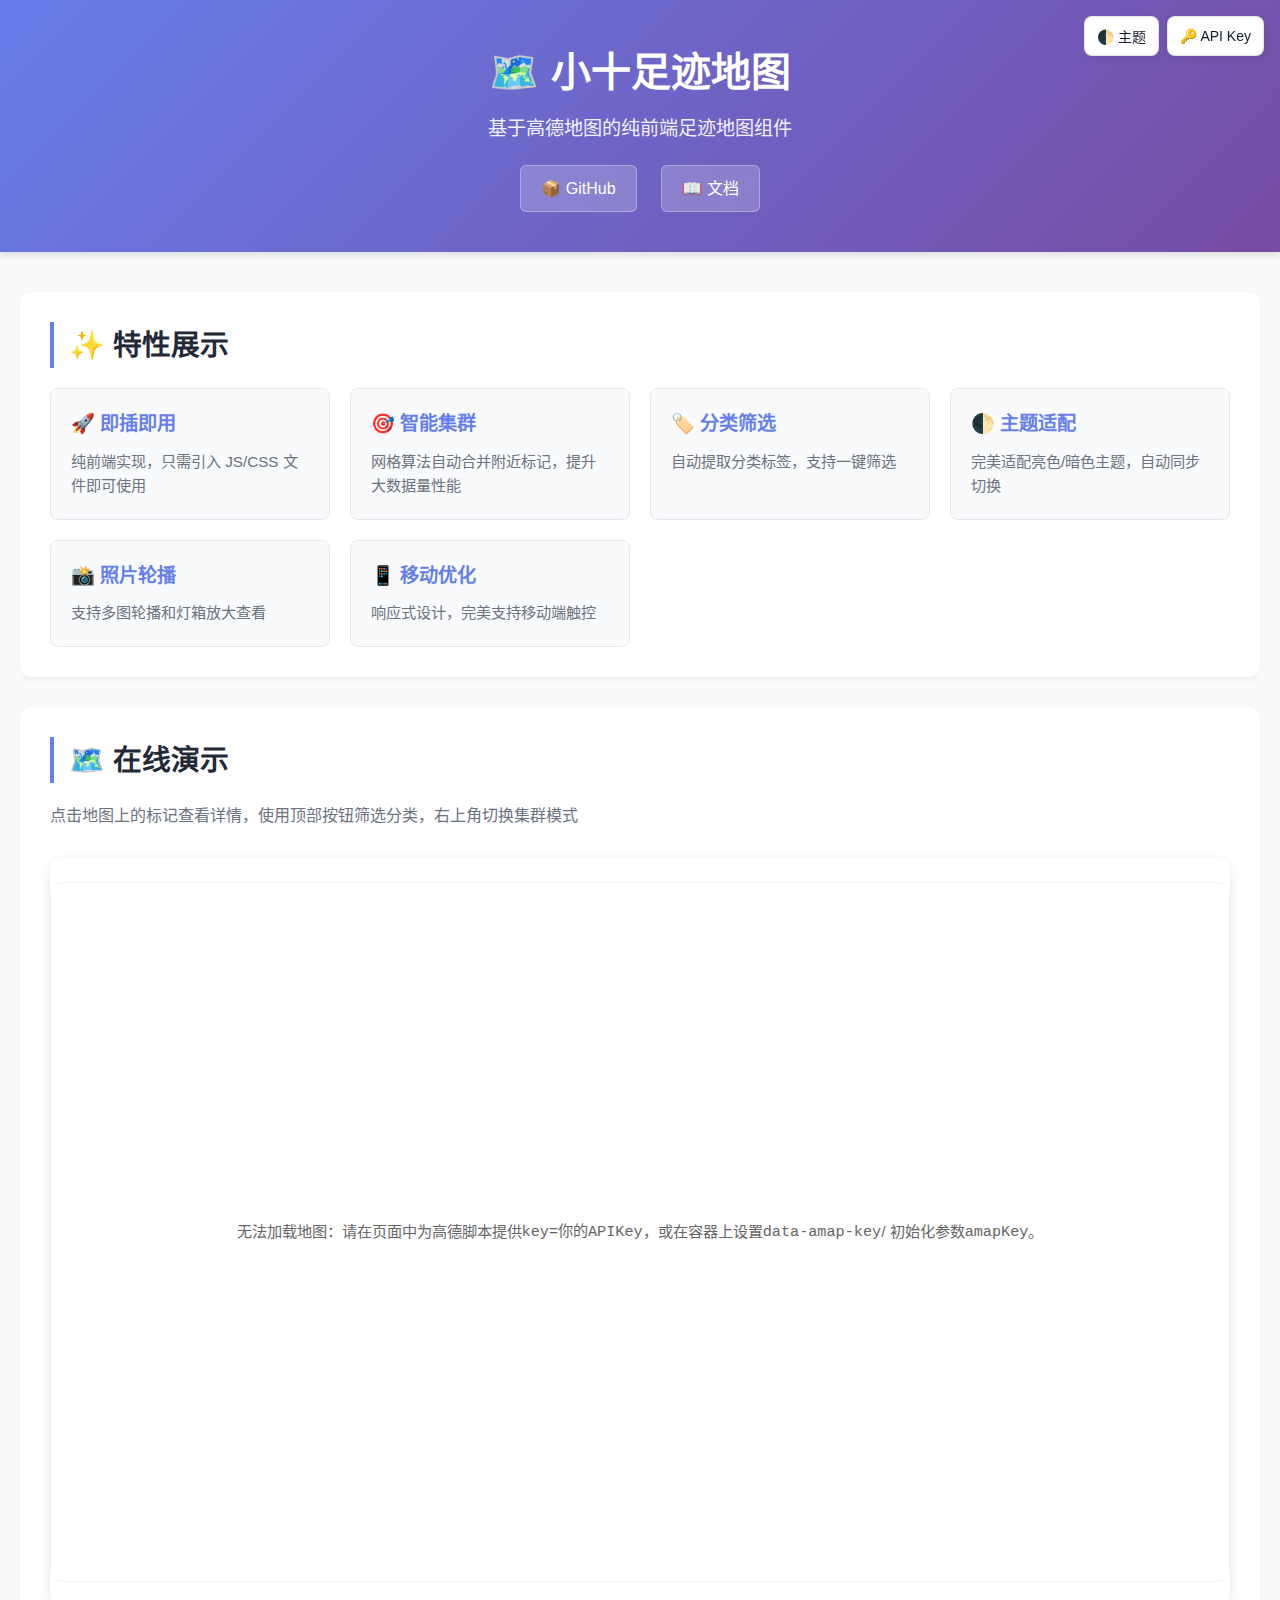
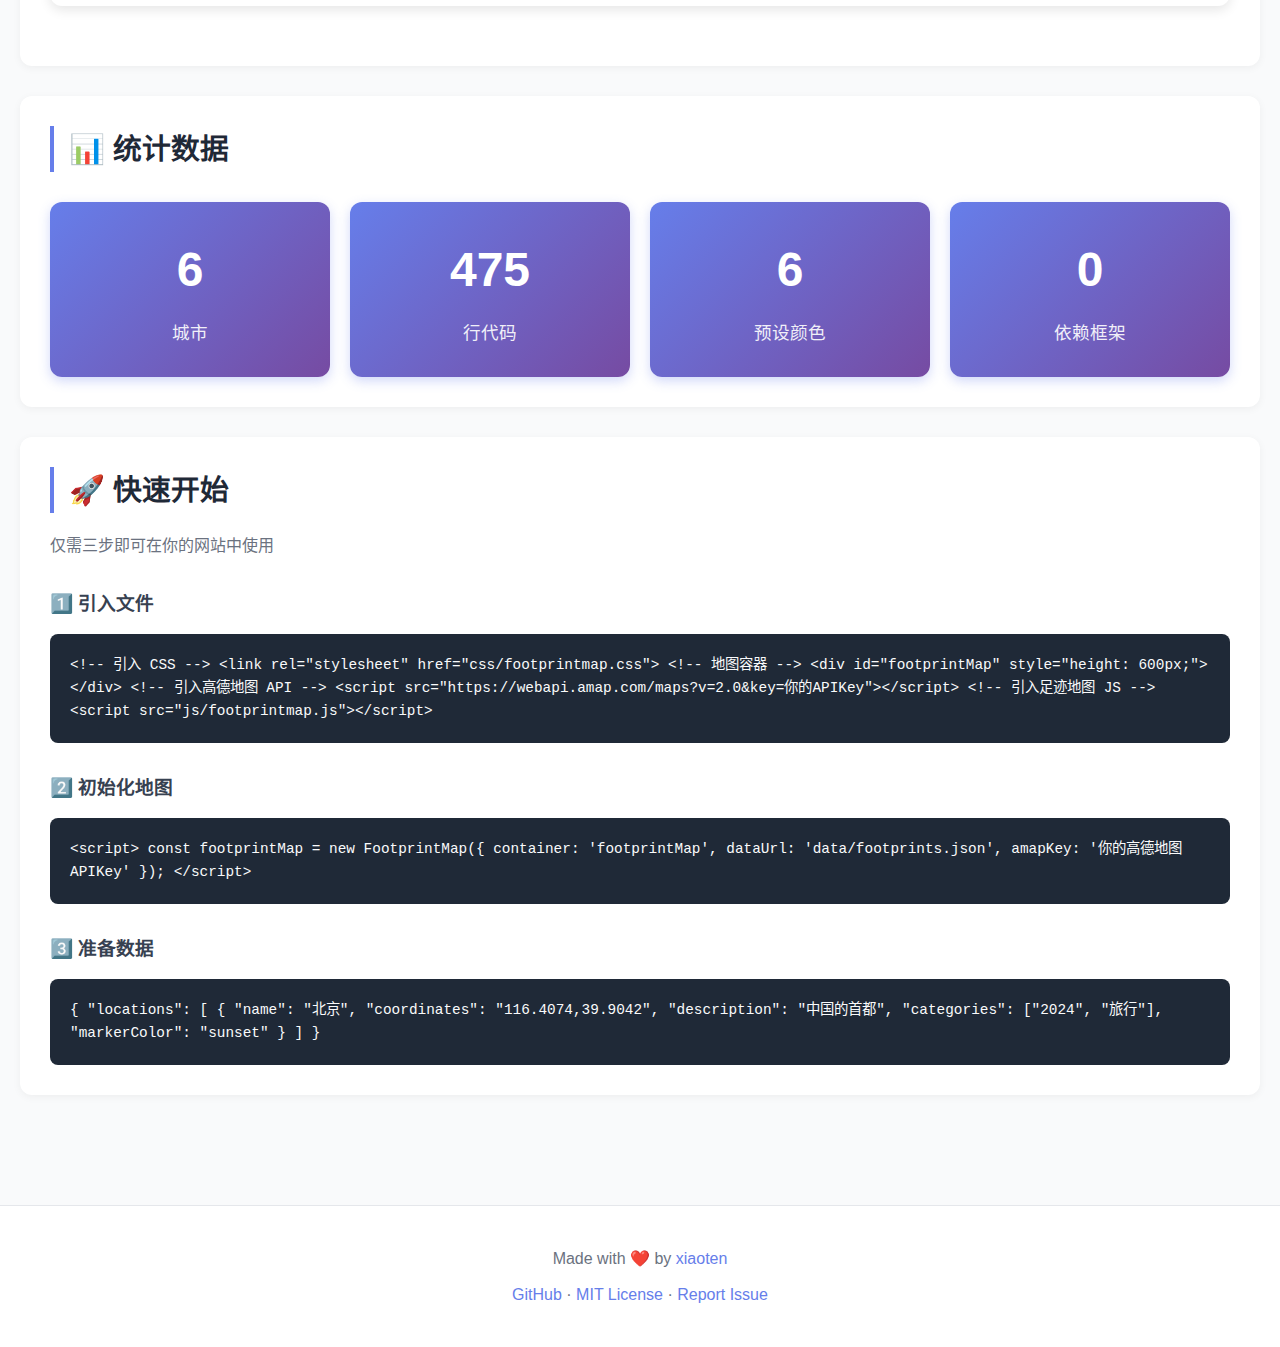
<file: demo/index.html>
<!DOCTYPE html>
<html lang="zh-CN">
<head>
  <meta charset="UTF-8">
  <meta name="viewport" content="width=device-width, initial-scale=1.0">
  <title>小十足迹地图 - Demo</title>
  <meta name="description" content="基于高德地图的纯前端足迹地图组件演示">
  
  <!-- 引入 CSS -->
  <link rel="stylesheet" href="../static/css/footprintmap.css">
  
  <style>
    * {
      margin: 0;
      padding: 0;
      box-sizing: border-box;
    }
    
    body {
      font-family: -apple-system, BlinkMacSystemFont, "Segoe UI", Roboto, "Helvetica Neue", Arial, sans-serif;
      line-height: 1.6;
      color: #333;
      background: #f9fafb;
    }
    
    .header {
      background: linear-gradient(135deg, #667eea 0%, #764ba2 100%);
      color: white;
      padding: 40px 20px;
      text-align: center;
      box-shadow: 0 4px 6px rgba(0, 0, 0, 0.1);
    }
    
    .header h1 {
      font-size: 2.5em;
      margin-bottom: 10px;
      font-weight: 700;
    }
    
    .header p {
      font-size: 1.2em;
      opacity: 0.9;
    }
    
    .header .links {
      margin-top: 20px;
    }
    
    .header .links a {
      display: inline-block;
      margin: 0 10px;
      padding: 10px 20px;
      background: rgba(255, 255, 255, 0.2);
      color: white;
      text-decoration: none;
      border-radius: 6px;
      transition: all 0.3s;
      border: 1px solid rgba(255, 255, 255, 0.3);
    }
    
    .header .links a:hover {
      background: rgba(255, 255, 255, 0.3);
      transform: translateY(-2px);
    }
    
    .container {
      max-width: 1400px;
      margin: 0 auto;
      padding: 40px 20px;
    }
    
    .section {
      background: white;
      border-radius: 12px;
      padding: 30px;
      margin-bottom: 30px;
      box-shadow: 0 2px 8px rgba(0, 0, 0, 0.05);
    }
    
    .section h2 {
      font-size: 1.8em;
      margin-bottom: 20px;
      color: #1f2937;
      border-left: 4px solid #667eea;
      padding-left: 15px;
    }
    
    .features {
      display: grid;
      grid-template-columns: repeat(auto-fit, minmax(250px, 1fr));
      gap: 20px;
      margin-top: 20px;
    }
    
    .feature-card {
      padding: 20px;
      background: #f9fafb;
      border-radius: 8px;
      border: 1px solid #e5e7eb;
    }
    
    .feature-card h3 {
      font-size: 1.2em;
      margin-bottom: 10px;
      color: #667eea;
    }
    
    .feature-card p {
      color: #6b7280;
      font-size: 0.95em;
    }
    
    .map-container {
      margin: 30px 0;
      border-radius: 12px;
      overflow: hidden;
      box-shadow: 0 4px 12px rgba(0, 0, 0, 0.1);
    }
    
    #footprintMap {
      width: 100%;
      height: 700px;
    }
    /* 演示工具条（暗色切换 / API Key 提示）*/
    .demo-toolbar { position: fixed; top: 16px; right: 16px; display: flex; gap: 8px; z-index: 1000; }
    .demo-toolbar button, .demo-toolbar a.tip {
      appearance: none; border: 1px solid rgba(0,0,0,0.1); background: #fff; color: #111827;
      padding: 8px 12px; border-radius: 8px; cursor: pointer; font-size: 14px;
      box-shadow: 0 2px 6px rgba(0,0,0,0.08); text-decoration: none;
    }
    .demo-toolbar button:hover, .demo-toolbar a.tip:hover { transform: translateY(-1px); }
    .dark .demo-toolbar button, .dark .demo-toolbar a.tip { background: #111827; color: #e5e7eb; border-color: rgba(255,255,255,0.12); }
    @media (max-width: 768px) {
      .demo-toolbar { top: auto; bottom: 80px; }
    }
    .api-tip { position: fixed; top: 60px; right: 16px; max-width: 320px; background: #fff; color: #374151; border: 1px solid #e5e7eb; border-radius: 10px; padding: 12px 14px; box-shadow: 0 8px 24px rgba(0,0,0,0.12); z-index: 999; display: none; }
    .api-tip p { font-size: 13px; line-height: 1.6; }
    .api-tip code { background: #f3f4f6; padding: 1px 6px; border-radius: 4px; }
    .api-tip a { color: #2563eb; text-decoration: none; }
    .api-tip a:hover { text-decoration: underline; }
    
    .stats {
      display: grid;
      grid-template-columns: repeat(auto-fit, minmax(200px, 1fr));
      gap: 20px;
      margin-top: 30px;
    }
    
    .stat-card {
      text-align: center;
      padding: 30px 20px;
      background: linear-gradient(135deg, #667eea 0%, #764ba2 100%);
      color: white;
      border-radius: 12px;
      box-shadow: 0 4px 12px rgba(102, 126, 234, 0.3);
    }
    
    .stat-card .number {
      font-size: 3em;
      font-weight: 700;
      margin-bottom: 10px;
    }
    
    .stat-card .label {
      font-size: 1.1em;
      opacity: 0.9;
    }
    
    .code-block {
      background: #1f2937;
      color: #f9fafb;
      padding: 20px;
      border-radius: 8px;
      overflow-x: auto;
      font-family: "Monaco", "Courier New", monospace;
      font-size: 0.9em;
      line-height: 1.6;
    }
    
    .footer {
      text-align: center;
      padding: 40px 20px;
      color: #6b7280;
      background: white;
      margin-top: 40px;
      border-top: 1px solid #e5e7eb;
    }
    
    .footer a {
      color: #667eea;
      text-decoration: none;
    }
    
    .footer a:hover {
      text-decoration: underline;
    }
    
    @media (max-width: 768px) {
      .header h1 {
        font-size: 1.8em;
      }
      
      .header p {
        font-size: 1em;
      }
      
      #footprintMap {
        height: 500px;
      }
      
      .stat-card .number {
        font-size: 2em;
      }
    }
  </style>
</head>
<body>
  <!-- 演示工具条 -->
  <div class="demo-toolbar">
    <button id="toggleThemeBtn" title="切换亮/暗色">🌓 主题</button>
    <a href="#" class="tip" id="apiTipBtn" title="查看 API Key 填写提示">🔑 API Key</a>
  </div>
  <div class="api-tip" id="apiTipBox">
    <p>请在页面底部的高德地图脚本标签中，替换参数 <code>key=请替换为你的APIKey</code> 为你的真实 Key。</p>
    <p>申请地址：<a href="https://console.amap.com/dev/key/app" target="_blank" rel="noreferrer">高德开放平台</a></p>
  </div>
  <div class="header">
    <h1>🗺️ 小十足迹地图</h1>
    <p>基于高德地图的纯前端足迹地图组件</p>
    <div class="links">
      <a href="https://github.com/Jiosanity/XiaoTen-FootprintMap" target="_blank">📦 GitHub</a>
      <a href="../docs/installation.md" target="_blank">📖 文档</a>
    </div>
  </div>

  <div class="container">
    <div class="section">
      <h2>✨ 特性展示</h2>
      <div class="features">
        <div class="feature-card">
          <h3>🚀 即插即用</h3>
          <p>纯前端实现，只需引入 JS/CSS 文件即可使用</p>
        </div>
        <div class="feature-card">
          <h3>🎯 智能集群</h3>
          <p>网格算法自动合并附近标记，提升大数据量性能</p>
        </div>
        <div class="feature-card">
          <h3>🏷️ 分类筛选</h3>
          <p>自动提取分类标签，支持一键筛选</p>
        </div>
        <div class="feature-card">
          <h3>🌓 主题适配</h3>
          <p>完美适配亮色/暗色主题，自动同步切换</p>
        </div>
        <div class="feature-card">
          <h3>📸 照片轮播</h3>
          <p>支持多图轮播和灯箱放大查看</p>
        </div>
        <div class="feature-card">
          <h3>📱 移动优化</h3>
          <p>响应式设计，完美支持移动端触控</p>
        </div>
      </div>
    </div>

    <div class="section">
      <h2>🗺️ 在线演示</h2>
      <p style="color: #6b7280; margin-bottom: 20px;">点击地图上的标记查看详情，使用顶部按钮筛选分类，右上角切换集群模式</p>
      <div class="map-container">
        <div id="footprintMap" class="footprint-map" data-json="../static/data/footprints.example.json"></div>
      </div>
    </div>

    <div class="section">
      <h2>📊 统计数据</h2>
      <div class="stats">
        <div class="stat-card">
          <div class="number">6</div>
          <div class="label">城市</div>
        </div>
        <div class="stat-card">
          <div class="number">475</div>
          <div class="label">行代码</div>
        </div>
        <div class="stat-card">
          <div class="number">6</div>
          <div class="label">预设颜色</div>
        </div>
        <div class="stat-card">
          <div class="number">0</div>
          <div class="label">依赖框架</div>
        </div>
      </div>
    </div>

    <div class="section">
      <h2>🚀 快速开始</h2>
      <p style="color: #6b7280; margin-bottom: 20px;">仅需三步即可在你的网站中使用</p>
      
      <h3 style="margin-top: 30px; margin-bottom: 15px; color: #374151;">1️⃣ 引入文件</h3>
      <div class="code-block">
&lt;!-- 引入 CSS --&gt;
&lt;link rel="stylesheet" href="css/footprintmap.css"&gt;

&lt;!-- 地图容器 --&gt;
&lt;div id="footprintMap" style="height: 600px;"&gt;&lt;/div&gt;

&lt;!-- 引入高德地图 API --&gt;
&lt;script src="https://webapi.amap.com/maps?v=2.0&key=你的APIKey"&gt;&lt;/script&gt;

&lt;!-- 引入足迹地图 JS --&gt;
&lt;script src="js/footprintmap.js"&gt;&lt;/script&gt;
      </div>

      <h3 style="margin-top: 30px; margin-bottom: 15px; color: #374151;">2️⃣ 初始化地图</h3>
      <div class="code-block">
&lt;script&gt;
  const footprintMap = new FootprintMap({
    container: 'footprintMap',
    dataUrl: 'data/footprints.json',
    amapKey: '你的高德地图APIKey'
  });
&lt;/script&gt;
      </div>

      <h3 style="margin-top: 30px; margin-bottom: 15px; color: #374151;">3️⃣ 准备数据</h3>
      <div class="code-block">
{
  "locations": [
    {
      "name": "北京",
      "coordinates": "116.4074,39.9042",
      "description": "中国的首都",
      "categories": ["2024", "旅行"],
      "markerColor": "sunset"
    }
  ]
}
      </div>
    </div>
  </div>

  <div class="footer">
    <p>Made with ❤️ by <a href="https://www.xiaoten.com" target="_blank">xiaoten</a></p>
    <p style="margin-top: 10px;">
      <a href="https://github.com/Jiosanity/XiaoTen-FootprintMap" target="_blank">GitHub</a> · 
      <a href="https://github.com/Jiosanity/XiaoTen-FootprintMap/blob/main/LICENSE" target ="_blank">MIT License</a> · 
      <a href="https://github.com/Jiosanity/XiaoTen-FootprintMap/issues" target="_blank">Report Issue</a>
    </p>
  </div>

  <!-- 引入足迹地图 JS -->
  <script src="../static/js/footprintmap.js?v=20251119c"></script>
  
  <!-- 初始化地图 -->
  <script>
    // 若本地存储存在 amapKey，则写入容器的 data-amap-key 属性，组件会自动加载地图
    const savedKey = localStorage.getItem('amapKey') || '';
    if (savedKey) {
      const el = document.getElementById('footprintMap');
      if (el) el.setAttribute('data-amap-key', savedKey);
    }

    // 主题切换与 API Key 提示
    const toggleBtn = document.getElementById('toggleThemeBtn');
    const apiTipBtn = document.getElementById('apiTipBtn');
    const apiTipBox = document.getElementById('apiTipBox');

    toggleBtn.addEventListener('click', () => {
      document.documentElement.classList.toggle('dark');
    });

    apiTipBtn.addEventListener('click', (e) => {
      e.preventDefault();
      const current = localStorage.getItem('amapKey') || '';
      const input = prompt('请输入你的高德地图 Web JS API Key：', current);
      if (input !== null) {
        const value = input.trim();
        if (value) {
          localStorage.setItem('amapKey', value);
          location.reload();
        } else {
          localStorage.removeItem('amapKey');
          location.reload();
        }
      }
    });
  </script>
</body>
</html>
</file>
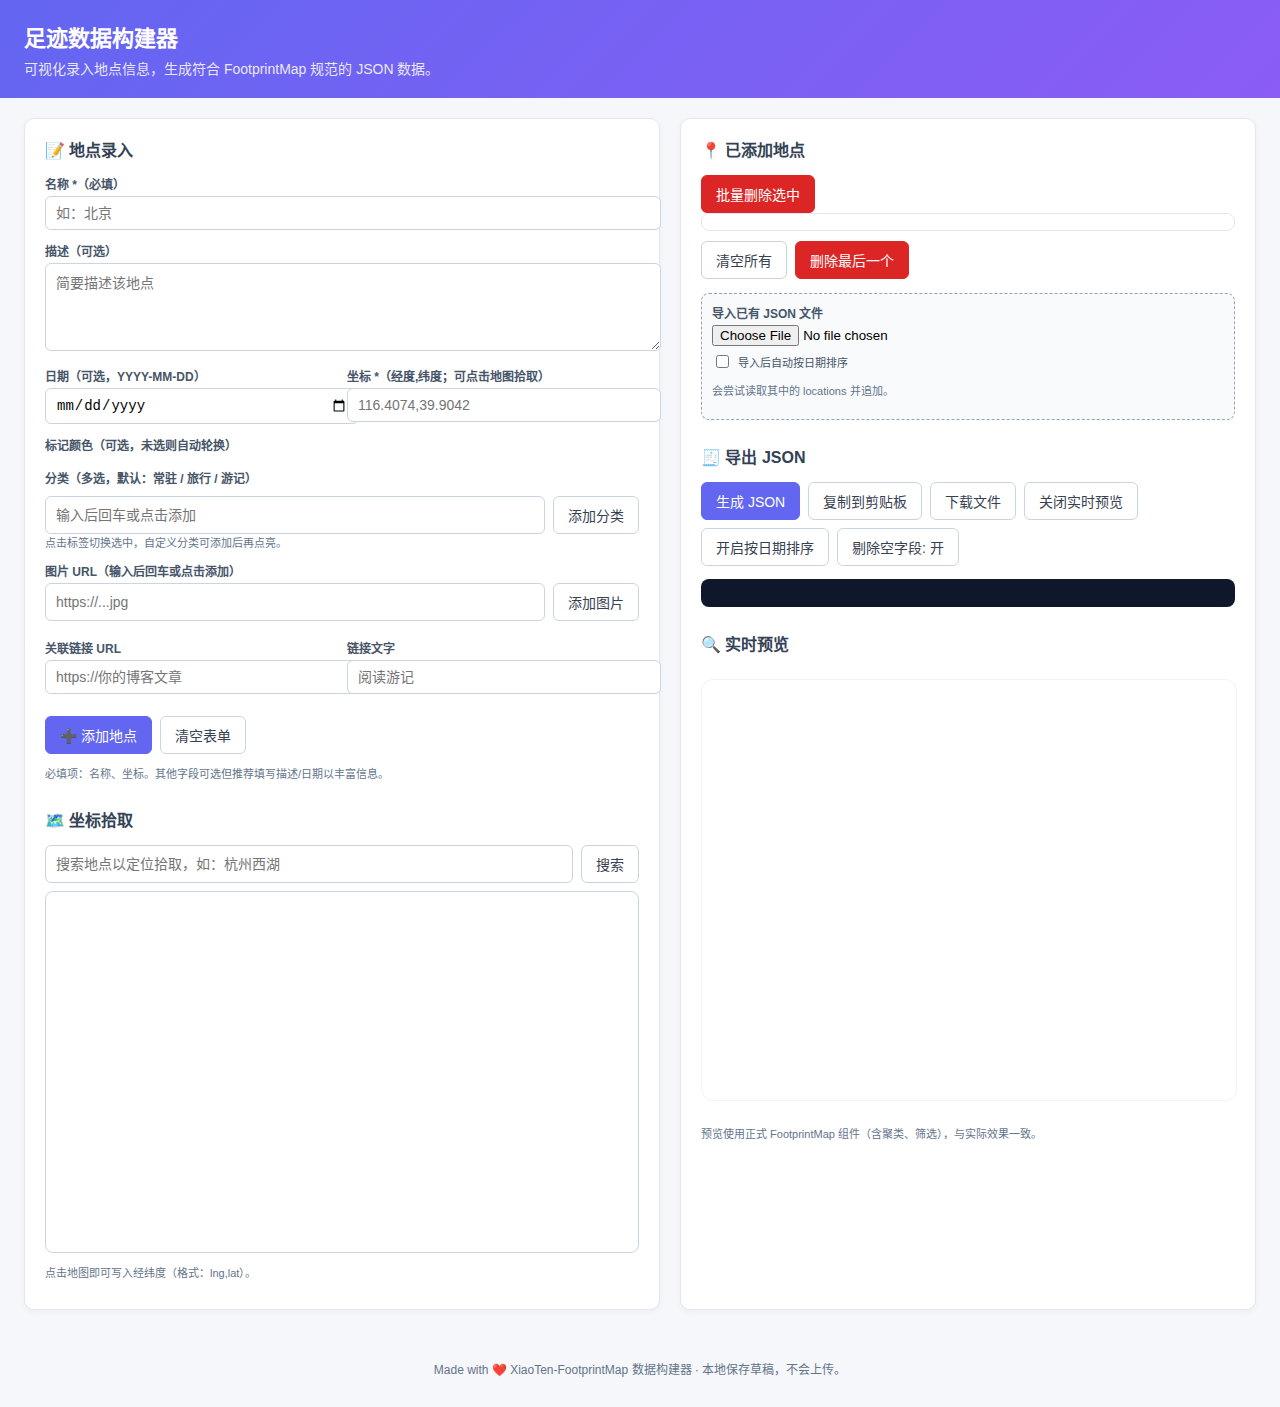
<file: demo/editor.html>
<!DOCTYPE html>
<html lang="zh-CN">
<head>
  <meta charset="UTF-8" />
  <meta name="viewport" content="width=device-width,initial-scale=1" />
  <title>足迹数据构建器 - XiaoTen FootprintMap</title>
  <link rel="stylesheet" href="../static/css/footprintmap.css" />
  <style>
    body { font-family: -apple-system,BlinkMacSystemFont,'Segoe UI',Roboto,'Helvetica Neue',Arial,sans-serif; background:#f5f7fa; margin:0; }
    header { padding:20px 24px; background:linear-gradient(135deg,#6366f1,#8b5cf6); color:#fff; }
    header h1 { margin:0 0 6px; font-size:22px; }
    header p { margin:0; opacity:.85; font-size:14px; }
    main { display:flex; flex-wrap:wrap; gap:20px; padding:20px 24px; }
    .panel { background:#fff; border:1px solid #e2e8f0; border-radius:10px; padding:18px 20px; flex:1 1 420px; box-shadow:0 2px 6px rgba(0,0,0,.04); min-width:320px; }
    .panel h2 { margin:0 0 14px; font-size:16px; color:#334155; display:flex; align-items:center; gap:6px; }
    form .group { margin-bottom:12px; }
    label { display:block; font-size:12px; font-weight:600; color:#475569; margin-bottom:4px; }
    input[type=text], input[type=date], textarea, select { width:100%; padding:8px 10px; border:1px solid #cbd5e1; border-radius:6px; font-size:14px; background:#fff; }
    textarea { resize:vertical; min-height:70px; }
    .inline { display:flex; gap:10px; }
    .inline .group { flex:1; }
    button, .btn { cursor:pointer; border:1px solid #6366f1; background:#6366f1; color:#fff; padding:8px 14px; font-size:14px; border-radius:6px; transition:.15s; }
    button.secondary, .btn.secondary { background:#fff; color:#374151; border-color:#cbd5e1; }
    button.danger { background:#dc2626; border-color:#dc2626; }
    button:hover, .btn:hover { filter:brightness(1.08); }
    #map { height:360px; border-radius:8px; overflow:hidden; border:1px solid #cbd5e1; }
    .photos-list { display:flex; flex-wrap:wrap; gap:6px; margin-top:6px; }
    .photos-list .photo-item { background:#f1f5f9; padding:4px 6px; border-radius:4px; font-size:11px; display:flex; align-items:center; gap:4px; }
    .photos-list .photo-item button { background:none; color:#dc2626; border:none; padding:0 4px; font-size:12px; }
    .location-list { max-height:300px; overflow-y:auto; border:1px solid #e2e8f0; border-radius:8px; padding:8px; background:#fff; }
    .location-item { border:1px solid #e2e8f0; border-radius:8px; padding:8px 10px; margin-bottom:8px; background:#f8fafc; font-size:13px; position:relative; }
    .location-item h3 { margin:0 0 4px; font-size:14px; color:#334155; }
    .tag { display:inline-block; background:#6366f1; color:#fff; padding:2px 6px; font-size:11px; border-radius:4px; margin-right:4px; margin-top:4px; }
    .controls { display:flex; flex-wrap:wrap; gap:8px; margin-top:10px; }
    pre#jsonOutput { background:#0f172a; color:#e2e8f0; padding:14px; border-radius:8px; font-size:13px; overflow:auto; max-height:320px; }
    footer { text-align:center; padding:30px 20px; font-size:12px; color:#64748b; }
    .split { display:flex; flex-direction:column; gap:12px; }
    .import-block { border:1px dashed #94a3b8; padding:10px; border-radius:8px; background:#f8fafc; }
    .small { font-size:11px; color:#64748b; }
    .marker-color-palette { display:flex; flex-wrap:wrap; gap:6px; }
    .marker-color-swatch { width:30px; height:30px; border-radius:50%; cursor:pointer; position:relative; box-shadow:0 1px 3px rgba(0,0,0,.25); border:2px solid #fff; outline:none; }
    .marker-color-swatch[data-selected="1"] { box-shadow:0 0 0 3px #6366f1, 0 2px 6px rgba(0,0,0,.3); }
    .marker-color-swatch[data-none="1"] { background:#e2e8f0; display:flex; align-items:center; justify-content:center; font-size:11px; color:#475569; font-weight:600; }
    .tags-options { display:flex; flex-wrap:wrap; gap:6px; }
    .tag-option { padding:4px 8px; background:#e2e8f0; color:#334155; font-size:12px; border-radius:14px; cursor:pointer; user-select:none; line-height:16px; display:flex; align-items:center; gap:4px; }
    .tag-option[data-selected="1"] { background:#6366f1; color:#fff; }
    .tag-option button { background:none; border:none; color:inherit; cursor:pointer; font-size:12px; padding:0 2px; }
    @media (max-width:640px){ .marker-color-swatch{ width:26px; height:26px; } }
    @media (max-width:900px){ main{ flex-direction:column;} }
  </style>
</head>
<body>
  <header>
    <h1>足迹数据构建器</h1>
    <p>可视化录入地点信息，生成符合 FootprintMap 规范的 JSON 数据。</p>
  </header>
  <main>
    <section class="panel" style="flex:1 1 480px;">
      <h2>📝 地点录入</h2>
      <form id="locationForm" autocomplete="off">
        <div id="formErrors" style="display:none; margin-bottom:12px; padding:8px 10px; border:1px solid #dc2626; background:#fef2f2; color:#b91c1c; border-radius:6px; font-size:12px;"></div>
        <div class="group">
          <label>名称 *（必填）</label>
          <input type="text" id="name" required placeholder="如：北京" aria-required="true" />
        </div>
        <div class="group">
          <label>描述（可选）</label>
          <textarea id="description" placeholder="简要描述该地点"></textarea>
        </div>
        <div class="inline">
          <div class="group">
            <label>日期（可选，YYYY-MM-DD）</label>
            <input type="date" id="date" />
          </div>
          <div class="group">
            <label>坐标 *（经度,纬度；可点击地图拾取）</label>
            <input type="text" id="coordinates" required placeholder="116.4074,39.9042" aria-required="true" />
          </div>
        </div>
        <div class="group">
          <label>标记颜色（可选，未选则自动轮换）</label>
          <div id="markerColorPalette" class="marker-color-palette" role="radiogroup" aria-label="选择标记颜色"></div>
          <input type="hidden" id="markerColor" value="" />
        </div>
        <div class="group">
          <label>分类（多选，默认：常驻 / 旅行 / 游记）</label>
          <div id="categoryOptions" class="tags-options" aria-label="分类多选"></div>
          <div style="display:flex; gap:8px; margin-top:6px;">
            <input type="text" id="newCategoryInput" placeholder="输入后回车或点击添加" style="flex:1;" />
            <button type="button" class="secondary" id="addCategoryBtn">添加分类</button>
          </div>
          <div class="small">点击标签切换选中，自定义分类可添加后再点亮。</div>
        </div>
        <div class="group">
          <label>图片 URL（输入后回车或点击添加）</label>
          <div style="display:flex; gap:8px;">
            <input type="text" id="photoInput" placeholder="https://...jpg" style="flex:1;" />
            <button type="button" class="secondary" id="addPhotoBtn" style="white-space:nowrap;">添加图片</button>
          </div>
          <div class="photos-list" id="photosList"></div>
        </div>
        <div class="inline">
          <div class="group">
            <label>关联链接 URL</label>
            <input type="text" id="url" placeholder="https://你的博客文章" />
          </div>
          <div class="group">
            <label>链接文字</label>
            <input type="text" id="urlLabel" placeholder="阅读游记" />
          </div>
        </div>
        <div class="controls">
          <button type="submit">➕ 添加地点</button>
          <button type="button" class="secondary" id="resetFormBtn">清空表单</button>
        </div>
        <p class="small">必填项：名称、坐标。其他字段可选但推荐填写描述/日期以丰富信息。</p>
      </form>
      <h2 style="margin-top:26px;">🗺️ 坐标拾取</h2>
      <div style="display:flex; gap:8px; margin-bottom:8px;">
        <input type="text" id="placeSearchInput" placeholder="搜索地点以定位拾取，如：杭州西湖" style="flex:1;" />
        <button type="button" class="secondary" id="placeSearchBtn">搜索</button>
      </div>
      <div id="map"></div>
      <p class="small">点击地图即可写入经纬度（格式：lng,lat）。</p>
    </section>

    <section class="panel" style="flex:1 1 420px;">
      <h2>📍 已添加地点</h2>
      <div class="location-list" id="locationList"></div>
      <div class="controls">
        <button type="button" class="secondary" id="clearAllBtn">清空所有</button>
        <button type="button" class="danger" id="removeLastBtn">删除最后一个</button>
      </div>
      <div class="import-block" style="margin-top:14px;">
        <label style="font-weight:600; font-size:12px;">导入已有 JSON 文件</label>
        <input type="file" id="importFile" accept="application/json" />
        <div style="margin-top:6px;">
          <label style="display:flex; align-items:center; gap:6px; font-weight:400;">
            <input type="checkbox" id="importAutoSort" />
            <span style="font-size:11px;">导入后自动按日期排序</span>
          </label>
        </div>
        <p class="small">会尝试读取其中的 locations 并追加。</p>
      </div>
      <h2 style="margin-top:24px;">🧾 导出 JSON</h2>
      <div class="controls">
        <button type="button" id="generateBtn">生成 JSON</button>
        <button type="button" class="secondary" id="copyBtn">复制到剪贴板</button>
        <button type="button" class="secondary" id="downloadBtn">下载文件</button>
        <button type="button" class="secondary" id="toggleAutoPreviewBtn" data-on="1">关闭实时预览</button>
        <button type="button" class="secondary" id="toggleSortDateBtn" data-on="0">开启按日期排序</button>
        <button type="button" class="secondary" id="togglePruneEmptyBtn" data-on="1">剔除空字段: 开</button>
      </div>
      <pre id="jsonOutput" aria-label="输出 JSON"></pre>
      <h2 style="margin-top:24px;">🔍 实时预览</h2>
      <div class="footprint-map" id="previewMap" data-amap-key="4727334ebc13608dbe9ba75266c3d41a" style="width:100%;height:400px;"></div>
      <p class="small">预览使用正式 FootprintMap 组件（含聚类、筛选），与实际效果一致。</p>
    </section>
  </main>
  <footer>
    <div>Made with ❤️ XiaoTen-FootprintMap 数据构建器 · 本地保存草稿，不会上传。</div>
  </footer>

  <script src="https://webapi.amap.com/maps?v=2.0&key=4727334ebc13608dbe9ba75266c3d41a"></script>
  <script>
    const form = document.getElementById('locationForm');
    const photosListEl = document.getElementById('photosList');
    const photoInput = document.getElementById('photoInput');
    const locationListEl = document.getElementById('locationList');
    const jsonOutput = document.getElementById('jsonOutput');
    const formErrorsEl = document.getElementById('formErrors');
    const previewMapEl = document.getElementById('previewMap');
    const toggleAutoPreviewBtn = document.getElementById('toggleAutoPreviewBtn');
    let photosTemp = [];
    let locations = [];
    let editingIndex = null; // 若不为 null 则表示当前为编辑模式
    let autoPreview = true;
    let previewMapInstance = null;
    let sortByDate = false;
    let pruneEmpty = true;
    let importAutoSort = false;
    const defaultCategories = ['常驻','旅行','游记'];
    let selectedCategories = new Set();
    let selectedMarkerColor = '';
    
    // 恢复导入自动排序偏好
    try { const pref = localStorage.getItem('footprintmap_builder_importAutoSort'); if(pref) importAutoSort = pref==='true'; } catch(e){}
    if(document.getElementById('importAutoSort')) document.getElementById('importAutoSort').checked = importAutoSort;
    const markerGradients = {
      sunset: 'linear-gradient(135deg, #ffb347, #ff6f61)',
      ocean: 'linear-gradient(135deg, #06beb6, #48b1bf)',
      forest: 'linear-gradient(135deg, #5ee7df, #39a37c)',
      amber: 'linear-gradient(135deg, #f6d365, #fda085)',
      violet: 'linear-gradient(135deg, #a18cd1, #fbc2eb)',
      citrus: 'linear-gradient(135deg, #fdfb8f, #a1ffce)'
    };

    // 恢复草稿
    try { const draft = localStorage.getItem('footprintmap_builder_locations'); if (draft) locations = JSON.parse(draft); } catch(e){}

    function persistDraft(){ localStorage.setItem('footprintmap_builder_locations', JSON.stringify(locations)); }

    function renderPhotosTemp(){
      photosListEl.innerHTML = '';
      photosTemp.forEach((url,idx)=>{
        const div = document.createElement('div');
        div.className='photo-item';
        div.innerHTML = `<span>${url.replace(/^https?:\/\//,'').slice(0,40)}</span>`;
        const btn = document.createElement('button');
        btn.type='button'; btn.textContent='×';
        btn.onclick=()=>{ photosTemp.splice(idx,1); renderPhotosTemp(); };
        div.appendChild(btn); photosListEl.appendChild(div);
      });
    }

    photoInput.addEventListener('keydown', e=>{
      if(e.key==='Enter'){ e.preventDefault(); addPhotoUrl(); }
    });
    function addPhotoUrl(){
      const v = photoInput.value.trim(); if(!v) return; photosTemp.push(v); photoInput.value=''; renderPhotosTemp();
    }

    // 校验函数
    function validateCoordinates(str){
      const re = /^\s*(-?\d+(?:\.\d+)?)[,，]\s*(-?\d+(?:\.\d+)?)\s*$/;
      const m = re.exec(str);
      if(!m) return null;
      const lng = parseFloat(m[1]); const lat = parseFloat(m[2]);
      if(Math.abs(lng)>180 || Math.abs(lat)>90) return null;
      return { lng, lat };
    }
    function isValidUrl(str){
      if(!str) return true; // 空允许
      try { const u = new URL(str); return ['http:','https:'].includes(u.protocol); } catch(e){ return false; }
    }
    function collectErrors(fields){
      const errs = [];
      if(!fields.name) errs.push('名称不能为空');
      if(!fields.coordinates) errs.push('坐标不能为空');
      if(fields.coordinates && !validateCoordinates(fields.coordinates)) errs.push('坐标格式错误或范围非法 (lng,lat)');
      if(fields.url && !isValidUrl(fields.url)) errs.push('关联链接 URL 非法');
      for(const p of fields.photos){ if(!isValidUrl(p)) { errs.push('图片 URL 非法: '+p); break; } }
      const duplicateIndex = locations.findIndex((l,i)=> l.name === fields.name && i!==editingIndex);
      if(duplicateIndex !== -1) errs.push('名称已存在："'+fields.name+'"');
      return errs;
    }
    function showErrors(errs){
      if(!errs.length){ formErrorsEl.style.display='none'; formErrorsEl.textContent=''; return; }
      formErrorsEl.style.display='block'; formErrorsEl.innerHTML = errs.map(e=>`<div>• ${e}</div>`).join('');
    }

    function clearInvalidHighlights(){
      form.querySelectorAll('.invalid').forEach(el=> el.classList.remove('invalid'));
    }
    function applyInvalidHighlights(fields){
      if(!fields.name) document.getElementById('name').classList.add('invalid');
      if(!fields.coordinates || !validateCoordinates(fields.coordinates)) document.getElementById('coordinates').classList.add('invalid');
      if(fields.url && !isValidUrl(fields.url)) document.getElementById('url').classList.add('invalid');
      if(fields.photos.some(p=>!isValidUrl(p))) photoInput.classList.add('invalid');
    }

    // 拖拽排序
    function enableDragForItems(){
      locationListEl.querySelectorAll('.location-item').forEach(item=>{
        item.draggable = true;
        item.addEventListener('dragstart', e=>{
          e.dataTransfer.setData('text/plain', item.dataset.idx);
          item.classList.add('dragging');
        });
        item.addEventListener('dragend', ()=> item.classList.remove('dragging'));
        item.addEventListener('dragover', e=> e.preventDefault());
        item.addEventListener('drop', e=>{
          e.preventDefault();
          const from = parseInt(e.dataTransfer.getData('text/plain'),10);
          const to = parseInt(item.dataset.idx,10);
          if(isNaN(from)||isNaN(to)||from===to) return;
          const moved = locations.splice(from,1)[0];
          locations.splice(to,0,moved);
          renderLocations(); persistDraft(); triggerAutoPreview();
        });
      });
    }

    // 分类与颜色渲染
    function renderCategoryOptions(){
      const wrap = document.getElementById('categoryOptions');
      if(!wrap) return;
      wrap.innerHTML='';
      const all = Array.from(new Set([...defaultCategories, ...selectedCategories]));
      all.forEach(cat=>{
        const div = document.createElement('div');
        div.className='tag-option';
        div.textContent = cat;
        div.setAttribute('role','checkbox');
        div.dataset.val = cat;
        if(selectedCategories.has(cat)) { div.dataset.selected='1'; div.setAttribute('aria-checked','true'); }
        else div.setAttribute('aria-checked','false');
        div.onclick=()=>{ if(selectedCategories.has(cat)) selectedCategories.delete(cat); else selectedCategories.add(cat); renderCategoryOptions(); };
        if(!defaultCategories.includes(cat)){
          const delBtn = document.createElement('button'); delBtn.type='button'; delBtn.title='删除标签'; delBtn.textContent='×'; delBtn.onclick=(e)=>{ e.stopPropagation(); selectedCategories.delete(cat); renderCategoryOptions(); };
          div.appendChild(delBtn);
        }
        wrap.appendChild(div);
      });
    }
    function addCategoryFromInput(){ const inp = document.getElementById('newCategoryInput'); if(!inp) return; const v = inp.value.trim(); if(!v) return; selectedCategories.add(v); inp.value=''; renderCategoryOptions(); }
    document.getElementById('addCategoryBtn').onclick=()=> addCategoryFromInput();
    document.getElementById('newCategoryInput').addEventListener('keydown', e=>{ if(e.key==='Enter'){ e.preventDefault(); addCategoryFromInput(); } });
    function getSelectedCategories(){ return Array.from(selectedCategories); }
    function initMarkerColorPalette(){
      const palette = document.getElementById('markerColorPalette'); if(!palette) return;
      const presets = Object.keys(markerGradients);
      palette.innerHTML='';
      const none = document.createElement('div'); none.className='marker-color-swatch'; none.dataset.none='1'; none.title='自动'; none.tabIndex=0; none.textContent='A'; none.onclick=()=>{ selectedMarkerColor=''; document.getElementById('markerColor').value=''; updateMarkerSelection(); };
      palette.appendChild(none);
      presets.forEach(p=>{ const s=document.createElement('div'); s.className='marker-color-swatch'; s.style.background=markerGradients[p]; s.title=p; s.tabIndex=0; s.dataset.val=p; s.onclick=()=>{ selectedMarkerColor=p; document.getElementById('markerColor').value=p; updateMarkerSelection(); }; palette.appendChild(s); });
      updateMarkerSelection();
    }
    function updateMarkerSelection(){ document.querySelectorAll('.marker-color-swatch').forEach(el=>{ if(el.dataset.none==='1'){ el.dataset.selected = selectedMarkerColor==='' ? '1':'0'; } else { el.dataset.selected = el.dataset.val===selectedMarkerColor ? '1':'0'; } }); }

    // 添加地点
    form.addEventListener('submit', e=>{
      e.preventDefault();
      const name = document.getElementById('name').value.trim();
      const description = document.getElementById('description').value.trim();
      const date = document.getElementById('date').value.trim();
      const coordinates = document.getElementById('coordinates').value.trim();
      const markerColor = document.getElementById('markerColor').value.trim();
      const categories = getSelectedCategories();
      const url = document.getElementById('url').value.trim();
      const urlLabel = document.getElementById('urlLabel').value.trim();
      const draftObj = { name, coordinates, description, date, url, urlLabel, photos:[...photosTemp], categories, markerColor };
      const errs = collectErrors(draftObj);
      showErrors(errs);
      clearInvalidHighlights(); applyInvalidHighlights(draftObj);
      if(errs.length){ return; }
      if(editingIndex !== null){
        locations[editingIndex] = draftObj;
        editingIndex = null;
      } else {
        locations.push(draftObj);
      }
      photosTemp=[]; renderPhotosTemp(); form.reset(); renderLocations(); persistDraft(); triggerAutoPreview(); jsonOutput.textContent=''; selectedMarkerColor=''; document.getElementById('markerColor').value=''; selectedCategories=new Set(); renderCategoryOptions(); updateMarkerSelection();
    });

    document.getElementById('resetFormBtn').onclick=()=>{ form.reset(); photosTemp=[]; renderPhotosTemp(); };
    document.getElementById('clearAllBtn').onclick=()=>{ if(confirm('确定清空所有地点?')){ locations=[]; renderLocations(); persistDraft(); triggerAutoPreview(); jsonOutput.textContent=''; } };
    document.getElementById('removeLastBtn').onclick=()=>{ locations.pop(); renderLocations(); persistDraft(); triggerAutoPreview(); };

    function renderLocations(){
      locationListEl.innerHTML='';
      locations.forEach((loc,idx)=>{
        const item = document.createElement('div'); item.className='location-item';
        item.dataset.idx = idx;
        const h = document.createElement('h3'); h.textContent = `${idx+1}. ${loc.name}`; item.appendChild(h);
        const meta = document.createElement('div'); meta.textContent = `${loc.date} · ${loc.coordinates}`; meta.style.fontSize='11px'; meta.style.color='#64748b'; item.appendChild(meta);
        const desc = document.createElement('div'); desc.textContent = loc.description.slice(0,120); desc.style.margin='6px 0'; item.appendChild(desc);
        if(loc.categories && loc.categories.length){ const cWrap=document.createElement('div'); loc.categories.forEach(c=>{ const span=document.createElement('span'); span.className='tag'; span.textContent=c; cWrap.appendChild(span); }); item.appendChild(cWrap); }
        if(loc.photos && loc.photos.length){ const p=document.createElement('div'); p.style.fontSize='11px'; p.style.marginTop='4px'; p.textContent = `📸 ${loc.photos.length} 张图片`; item.appendChild(p); }
        if(loc.url){ const u=document.createElement('a'); u.href=loc.url; u.target='_blank'; u.textContent= loc.urlLabel || '链接'; u.style.display='inline-block'; u.style.fontSize='11px'; u.style.marginTop='4px'; item.appendChild(u); }
        const delBtn = document.createElement('button'); delBtn.type='button'; delBtn.textContent='删除'; delBtn.className='danger'; delBtn.style.position='absolute'; delBtn.style.top='8px'; delBtn.style.right='8px';
        delBtn.onclick=()=>{ locations.splice(idx,1); renderLocations(); persistDraft(); };
        const editBtn = document.createElement('button'); editBtn.type='button'; editBtn.textContent='编辑'; editBtn.className='secondary'; editBtn.style.position='absolute'; editBtn.style.top='8px'; editBtn.style.right='70px';
        editBtn.onclick=()=>{
          editingIndex = idx;
          document.getElementById('name').value = loc.name;
          document.getElementById('description').value = loc.description;
          document.getElementById('date').value = loc.date && /\d{4}-\d{2}-\d{2}/.test(loc.date) ? loc.date : '';
          document.getElementById('coordinates').value = loc.coordinates;
          selectedCategories = new Set(loc.categories||[]); renderCategoryOptions();
          selectedMarkerColor = loc.markerColor || ''; document.getElementById('markerColor').value = selectedMarkerColor; updateMarkerSelection();
          document.getElementById('url').value = loc.url || '';
          document.getElementById('urlLabel').value = loc.urlLabel || '';
          photosTemp = [...(loc.photos||[])]; renderPhotosTemp();
          showErrors([]);
          window.scrollTo({ top:0, behavior:'smooth' });
        };
        // 复选框用于批量删除
        const checkbox = document.createElement('input');
        checkbox.type='checkbox'; checkbox.className='loc-select'; checkbox.style.position='absolute'; checkbox.style.left='8px'; checkbox.style.top='10px';
        item.appendChild(checkbox);
        // 上下移动按钮（移动端降级）
        const upBtn = document.createElement('button'); upBtn.type='button'; upBtn.textContent='↑'; upBtn.className='secondary'; upBtn.style.position='absolute'; upBtn.style.bottom='8px'; upBtn.style.right='70px'; upBtn.style.width='40px'; upBtn.style.padding='4px 0';
        upBtn.onclick=()=>{ if(idx>0){ const mv=locations.splice(idx,1)[0]; locations.splice(idx-1,0,mv); renderLocations(); persistDraft(); triggerAutoPreview(); } };
        const downBtn = document.createElement('button'); downBtn.type='button'; downBtn.textContent='↓'; downBtn.className='secondary'; downBtn.style.position='absolute'; downBtn.style.bottom='8px'; downBtn.style.right='8px'; downBtn.style.width='40px'; downBtn.style.padding='4px 0';
        downBtn.onclick=()=>{ if(idx < locations.length-1){ const mv=locations.splice(idx,1)[0]; locations.splice(idx+1,0,mv); renderLocations(); persistDraft(); triggerAutoPreview(); } };
        item.appendChild(upBtn); item.appendChild(downBtn);
        item.appendChild(editBtn);
        item.appendChild(delBtn); locationListEl.appendChild(item);
      });
      enableDragForItems();
    }

    // 生成 JSON
    function generateJson(){
      let exportLocations = locations.map(l=> ({ ...l }));
      if(sortByDate){
        exportLocations.sort((a,b)=>{
          const da = Date.parse(a.date||'');
          const db = Date.parse(b.date||'');
          if(isNaN(da) && isNaN(db)) return 0;
          if(isNaN(da)) return 1;
          if(isNaN(db)) return -1;
          return db - da;
        });
      }
      if(pruneEmpty){
        exportLocations = exportLocations.map(obj=>{
          const cleaned = { name: obj.name, coordinates: obj.coordinates };
          ['description','date','url','urlLabel','photos','categories','markerColor'].forEach(k=>{
            const v = obj[k];
            if(v===undefined || v===null) return;
            if(typeof v==='string' && v.trim()==='') return;
            if(Array.isArray(v) && v.length===0) return;
            cleaned[k]=v;
          });
          return cleaned;
        });
      }
      const obj = { locations: exportLocations };
      const text = JSON.stringify(obj, null, 2);
      jsonOutput.textContent = text;
    }
    document.getElementById('generateBtn').onclick=()=>{ generateJson(); renderPreviewMap(); };
    document.getElementById('copyBtn').onclick=()=>{
      if(!jsonOutput.textContent){ alert('请先生成 JSON'); return; }
      navigator.clipboard.writeText(jsonOutput.textContent).then(()=> alert('已复制到剪贴板')); };
    document.getElementById('downloadBtn').onclick=()=>{
      if(!jsonOutput.textContent){ alert('请先生成 JSON'); return; }
      const blob = new Blob([jsonOutput.textContent], { type:'application/json' });
      const a = document.createElement('a'); a.href = URL.createObjectURL(blob); a.download = 'footprints.generated.json'; a.click(); URL.revokeObjectURL(a.href); };
    toggleAutoPreviewBtn.onclick=()=>{
      autoPreview = !autoPreview;
      toggleAutoPreviewBtn.textContent = autoPreview ? '关闭实时预览' : '开启实时预览';
      toggleAutoPreviewBtn.dataset.on = autoPreview ? '1':'0';
      if(autoPreview){ triggerAutoPreview(); } else { /* 保留当前 */ }
    };
    document.getElementById('toggleSortDateBtn').onclick=()=>{ sortByDate = !sortByDate; document.getElementById('toggleSortDateBtn').textContent = sortByDate ? '关闭按日期排序' : '开启按日期排序'; triggerAutoPreview(); };
    document.getElementById('togglePruneEmptyBtn').onclick=()=>{ pruneEmpty = !pruneEmpty; document.getElementById('togglePruneEmptyBtn').textContent = '剔除空字段: ' + (pruneEmpty ? '开':'关'); triggerAutoPreview(); };
    // 批量删除按钮逻辑
    const deleteSelectedBtn = document.createElement('button');
    deleteSelectedBtn.type='button'; deleteSelectedBtn.className='danger'; deleteSelectedBtn.textContent='批量删除选中';
    deleteSelectedBtn.onclick=()=>{
      const selectedIdx = [];
      locationListEl.querySelectorAll('.location-item').forEach((el,i)=>{ const cb = el.querySelector('.loc-select'); if(cb && cb.checked) selectedIdx.push(i); });
      if(!selectedIdx.length) { alert('未选择任何地点'); return; }
      if(!confirm('确定删除选中的 '+ selectedIdx.length +' 个地点?')) return;
      // 从末尾开始删除避免索引偏移
      selectedIdx.sort((a,b)=>b-a).forEach(idx=> locations.splice(idx,1));
      renderLocations(); persistDraft(); triggerAutoPreview();
    };
    document.getElementById('locationList').insertAdjacentElement('beforebegin', deleteSelectedBtn);

    // 添加图片按钮
    document.getElementById('addPhotoBtn').onclick=()=>{ addPhotoUrl(); };

    // 导入文件
    document.getElementById('importFile').addEventListener('change', e=>{
      const file = e.target.files[0]; if(!file) return;
      const reader = new FileReader(); reader.onload=()=>{
        try { 
          const data = JSON.parse(reader.result); 
          if(Array.isArray(data.locations)){ 
            data.locations.forEach(l=>{ if(l.name && l.coordinates){ locations.push(l); } }); 
            // 如果启用导入自动排序
            if(importAutoSort){
              locations.sort((a,b)=>{
                const da = Date.parse(a.date||'');
                const db = Date.parse(b.date||'');
                if(isNaN(da) && isNaN(db)) return 0;
                if(isNaN(da)) return 1;
                if(isNaN(db)) return -1;
                return db - da;
              });
            }
            renderLocations(); persistDraft(); triggerAutoPreview(); alert('导入并追加完成' + (importAutoSort ? '（已按日期排序）':'')); 
          } else { alert('JSON 中不含 locations 数组'); } 
        } catch(err){ alert('解析失败: '+ err.message); }
      }; reader.readAsText(file);
    });
    
    // 保存导入自动排序偏好
    document.getElementById('importAutoSort').addEventListener('change', e=>{
      importAutoSort = e.target.checked;
      localStorage.setItem('footprintmap_builder_importAutoSort', importAutoSort.toString());
    });

    // 初始渲染
    renderLocations(); renderPhotosTemp();

    // 地图初始化与点击拾取
    const map = new AMap.Map('map',{ viewMode:'2D', zoom:4, center:[105,36] });
    map.on('click', function(ev){ if(ev && ev.lnglat){ const { lng, lat } = ev.lnglat; document.getElementById('coordinates').value = lng.toFixed(6)+','+lat.toFixed(6); } });
    // 地点搜索
    let placeSearch = null;
    AMap.plugin('AMap.PlaceSearch', ()=>{ placeSearch = new AMap.PlaceSearch({ pageSize:5, pageIndex:1 }); });
    document.getElementById('placeSearchBtn').onclick=()=> doPlaceSearch();
    document.getElementById('placeSearchInput').addEventListener('keydown', e=>{ if(e.key==='Enter'){ e.preventDefault(); doPlaceSearch(); } });
    function doPlaceSearch(){
      const kw = document.getElementById('placeSearchInput').value.trim(); if(!kw) return;
      if(!placeSearch){ alert('搜索服务尚未就绪'); return; }
      placeSearch.search(kw, (status, result)=>{
        if(status==='complete' && result.info==='OK' && result.poiList.pois.length){
          const poi = result.poiList.pois[0];
          if(poi.location){ const lng = poi.location.lng; const lat = poi.location.lat; map.setZoomAndCenter(12, [lng, lat]); document.getElementById('coordinates').value = lng.toFixed(6)+','+lat.toFixed(6); }
        } else { alert('未找到相关地点'); }
      });
    }

    // 预览地图渲染（使用正式 FootprintMap 组件）
    async function renderPreviewMap(){
      if(!previewMapEl) return;
      if(!locations.length){ 
        previewMapEl.innerHTML='<div style="padding:12px;font-size:12px;color:#64748b;">暂无地点，添加后显示预览。</div>'; 
        return; 
      }
      try {
        // 准备导出数据（应用排序和剔除）
        let exportLocations = locations.map(l=> ({ ...l }));
        if(sortByDate){
          exportLocations.sort((a,b)=>{
            const da = Date.parse(a.date||'');
            const db = Date.parse(b.date||'');
            if(isNaN(da) && isNaN(db)) return 0;
            if(isNaN(da)) return 1;
            if(isNaN(db)) return -1;
            return db - da;
          });
        }
        if(pruneEmpty){
          exportLocations = exportLocations.map(obj=>{
            const cleaned = { name: obj.name, coordinates: obj.coordinates };
            ['description','date','url','urlLabel','photos','categories','markerColor'].forEach(k=>{
              const v = obj[k];
              if(v===undefined || v===null) return;
              if(typeof v==='string' && v.trim()==='') return;
              if(Array.isArray(v) && v.length===0) return;
              cleaned[k]=v;
            });
            return cleaned;
          });
        }
        
        // 创建临时数据 Blob URL
        const dataBlob = new Blob([JSON.stringify({ locations: exportLocations })], { type: 'application/json' });
        const dataUrl = URL.createObjectURL(dataBlob);
        
        // 重置容器并重新初始化 FootprintMap
        previewMapEl.innerHTML = '';
        previewMapEl.className = 'footprint-map';
        previewMapEl.dataset.json = dataUrl;
        previewMapEl.dataset.amapKey = '4727334ebc13608dbe9ba75266c3d41a';
        previewMapEl.style.width = '100%';
        previewMapEl.style.height = '400px';
        
        // 动态加载并重新初始化 FootprintMap（如果已加载则直接调用 bootstrap）
        if(window.FootprintMapCore && typeof window.FootprintMapCore.bootstrap === 'function'){
          await window.FootprintMapCore.bootstrap(previewMapEl);
        } else {
          // 如果 FootprintMap 脚本未暴露全局 API，则模拟初始化触发
          const initEvent = new Event('DOMContentLoaded');
          document.dispatchEvent(initEvent);
        }
        
        // 清理临时 URL（延迟以确保加载完成）
        setTimeout(() => URL.revokeObjectURL(dataUrl), 5000);
      } catch(err){
        previewMapEl.innerHTML = '<div style="padding:12px;color:#dc2626;font-size:12px;">预览渲染失败: '+ err.message +'</div>';
      }
    }
    function triggerAutoPreview(){ if(autoPreview){ generateJson(); renderPreviewMap(); } }
    // 初始尝试预览
    triggerAutoPreview();

    // 样式：为 invalid 类添加高亮（插入 style 动态确保覆盖）
    const styleEl = document.createElement('style');
    styleEl.textContent = '.invalid{border-color:#dc2626 !important; background:#fef2f2 !important;}@media(max-width:640px){#map,#previewMap{height:240px !important;} .location-item{font-size:12px;} .marker-color-palette{gap:4px;} .tags-options{gap:4px;} }';
    document.head.appendChild(styleEl);
    // 初始化分类与颜色控件
    initMarkerColorPalette(); renderCategoryOptions();
  </script>
</body>
</html>
</file>
<file: static/css/footprintmap.css>
/**
 * xiaoten-footprintmap - Footprint Map Styles
 * Version: 1.2.0
 * License: MIT
 * Description: Styles for Hugo footprint map shortcode with AMap integration
 */

/* Map Container */
.footprint-map {
    width: 100%;
    min-height: 420px;
    border-radius: 12px;
    overflow: hidden;
    margin: 1.5rem 0;
    border: 1px solid rgba(0, 0, 0, 0.05);
    position: relative;
}

.dark .footprint-map {
    border-color: rgba(255, 255, 255, 0.1);
}

/* Loading & Error States */
.footprint-map__loading,
.footprint-map__error {
    position: absolute;
    inset: 0;
    display: flex;
    align-items: center;
    justify-content: center;
    text-align: center;
    padding: 1rem;
    font-size: 0.95rem;
    background: rgba(255, 255, 255, 0.92);
    color: #666;
    z-index: 2;
}

.dark .footprint-map__loading,
.dark .footprint-map__error {
    background: rgba(0, 0, 0, 0.6);
    color: #aaa;
}

.footprint-map__canvas {
    width: 100%;
    height: 100%;
}

.footprint-map:not(.footprint-map--loading) .footprint-map__loading {
    display: none;
}

/* Markers */
.footprint-marker {
    display: block;
    width: 18px;
    height: 18px;
    border-radius: 50%;
    border: 1px solid #fff;
    background: linear-gradient(135deg, #ffb347, #ff6f61);
    box-shadow: 0 4px 10px rgba(0, 0, 0, 0.25);
}

.dark .footprint-marker {
    border-color: rgba(0, 0, 0, 0.35);
}

.footprint-marker--sunset {
    background: linear-gradient(135deg, #ffb347, #ff6f61);
}

.footprint-marker--ocean {
    background: linear-gradient(135deg, #06beb6, #48b1bf);
}

.footprint-marker--violet {
    background: linear-gradient(135deg, #a18cd1, #fbc2eb);
}

.footprint-marker--forest {
    background: linear-gradient(135deg, #5ee7df, #39a37c);
}

.footprint-marker--amber {
    background: linear-gradient(135deg, #f6d365, #fda085);
}

.footprint-marker--citrus {
    background: linear-gradient(135deg, #fdfb8f, #a1ffce);
}

@media (max-width: 640px) {
    .footprint-marker {
        width: 18px;
        height: 18px;
    }
}

/* Category Filters */
.footprint-map__filters {
    position: absolute;
    top: 6px;
    left: 6px;
    display: flex;
    flex-wrap: wrap;
    gap: 8px;
    padding: 8px;
    border-radius: 24px;
    background: rgba(255, 255, 255, 0.9);
    box-shadow: 0 4px 18px rgba(0, 0, 0, 0.12);
    z-index: 3;
    max-width: calc(100% - 24px);
}

.dark .footprint-map__filters {
    background: rgba(33, 35, 40, 0.85);
    box-shadow: 0 4px 18px rgba(0, 0, 0, 0.35);
}

.footprint-map__filter-btn {
    border: none;
    background: transparent;
    color: #333;
    font-size: 0.85rem;
    padding: 6px 12px;
    border-radius: 18px;
    cursor: pointer;
    transition: background 0.2s ease, color 0.2s ease;
    white-space: nowrap;
}

.footprint-map__filter-btn.is-active {
    background: #111826;
    color: #fff;
}

.dark .footprint-map__filter-btn {
    color: #e0e0e0;
}

.dark .footprint-map__filter-btn.is-active {
    background: #f7f7f7;
    color: #111;
}

@media (max-width: 640px) {
    .footprint-map__filters {
        max-height: 120px;
        overflow-y: auto;
        gap: 6px;
        border-radius: 12px;
        padding: 6px;
    }
}

/* Info Popup */
.footprint-popup {
    width: 260px;
    max-width: calc(100vw - 16px);
    font-size: .95rem;
    line-height: 1.5;
    background: rgba(255,255,255,.9);
    color: #111826;
    border: none;
    border-radius: 0;
    padding: 12px 14px;
    box-shadow: none;
    caret-color: transparent;
}

@media (max-width: 640px) {
    .footprint-popup {
        width: 200px;
    }
}

.dark .footprint-popup {
    background: rgba(33,35,40,.85);
    color: rgba(255, 255, 255, 0.92);
    border: none;
}

.footprint-popup h4 {
    margin: 0 0 .35rem;
    font-size: 1rem;
}

.footprint-popup p {
    margin: 0 0 .35rem;
    font-size: .9rem;
}

.footprint-popup__meta {
    font-size: .78rem;
    color: #666;
    margin-bottom: .25rem;
}

.dark .footprint-popup__meta {
    color: #aaa;
}

.footprint-popup__tags {
    display: flex;
    flex-wrap: wrap;
    gap: 4px;
    margin-bottom: .35rem;
}

.footprint-popup__tag {
    font-size: .75rem;
    padding: 2px 6px;
    border-radius: 4px;
    background: rgba(6, 190, 182, 0.12);
    color: #06beb6;
}

.dark .footprint-popup__tag {
    background: rgba(6, 190, 182, 0.2);
    color: #5ee7df;
}

.footprint-popup__links {
    margin-top: .35rem;
}

.footprint-popup__link {
    display: inline-block;
    padding: 5px 12px;
    border-radius: 4px;
    background: #111826;
    color: #fff;
    font-size: .85rem;
    text-decoration: none;
    transition: background 0.2s ease;
}

.footprint-popup__link:hover {
    background: #06beb6;
}

.dark .footprint-popup__link {
    background: #f7f7f7;
    color: #111;
}

.dark .footprint-popup__link:hover {
    background: #5ee7df;
    color: #111;
}

/* Photos */
.footprint-popup__photos {
    position: relative;
    margin-top: .5rem;
    overflow: hidden;
}

.footprint-popup__track {
    display: flex;
    gap: 6px;
    overflow-x: auto;
    scroll-behavior: smooth;
    scrollbar-width: none;
}

.footprint-popup__track::-webkit-scrollbar {
    display: none;
}

.footprint-popup__slide {
    margin: 0;
    flex-shrink: 0;
    flex-basis: 120px;
}

.footprint-popup__slide img {
    display: block;
    width: 120px;
    height: 90px;
    object-fit: cover;
    border-radius: 4px;
    cursor: pointer;
    transition: transform 0.2s ease, box-shadow 0.2s ease;
}

.footprint-popup__slide img:hover {
    transform: scale(1.05);
    box-shadow: 0 2px 12px rgba(0, 0, 0, 0.2);
}

.footprint-popup__photos-btn {
    position: absolute;
    top: 0;
    bottom: 0;
    margin: auto 0;
    transform: none;
    border: none;
    background: rgba(17, 24, 38, 0.7);
    color: #fff;
    width: 28px;
    height: 28px;
    border-radius: 50%;
    cursor: pointer;
    display: inline-flex;
    align-items: center;
    justify-content: center;
    z-index: 2;
}

.footprint-popup__photos-btn--prev {
    left: 4px;
}

.footprint-popup__photos-btn--next {
    right: 4px;
}

.dark .footprint-popup__photos-btn {
    background: rgba(255, 255, 255, 0.8);
    color: #111;
}

/* Photo Viewer */
.footprint-photo-viewer {
    position: fixed;
    inset: 0;
    display: flex;
    align-items: center;
    justify-content: center;
    background: rgba(0, 0, 0, 0.7);
    z-index: 999;
    opacity: 0;
    pointer-events: none;
    transition: opacity .2s ease;
}

.footprint-photo-viewer.is-visible {
    opacity: 1;
    pointer-events: auto;
}

.footprint-photo-viewer__dialog {
    position: relative;
    width: auto;
    max-width: 90vw;
    max-height: 90vh;
    background: transparent;
    border-radius: 0;
    padding: 0;
    box-shadow: none;
    z-index: 1;
    display: flex;
    align-items: center;
    justify-content: center;
}

.footprint-photo-viewer__dialog img {
    max-width: 90vw;
    max-height: 85vh;
    border-radius: 0;
    box-shadow: none;
}

.footprint-photo-viewer__close {
    position: absolute;
    top: .5rem;
    right: .5rem;
    background: rgba(0, 0, 0, 0.5);
    color: #fff;
    border: none;
    width: 32px;
    height: 32px;
    border-radius: 50%;
    font-size: 1.2rem;
    cursor: pointer;
}

.footprint-photo-viewer-open {
    overflow: hidden;
}

.footprint-photo-viewer__mask {
    position: absolute;
    inset: 0;
}

/* Mobile Responsive */
@media (max-width: 520px) {
    .amap-info-content,
    .amap-info-outer,
    .amap-info-inner {
        max-width: calc(100vw - 16px) !important;
        width: auto !important;
    }

    .footprint-popup {
        width: clamp(220px, 70vw, 260px);
        max-width: calc(100vw - 16px);
        font-size: .87rem;
        line-height: 1.4;
        padding: 10px 12px;
    }

    .footprint-popup h4 {
        font-size: .94rem;
        margin-bottom: .25rem;
    }

    .footprint-popup p {
        font-size: .82rem;
        margin-bottom: .25rem;
    }

    .footprint-popup__meta {
        font-size: .7rem;
    }

    .footprint-popup__tag {
        font-size: .7rem;
        padding: 2px 5px;
    }

    .footprint-popup__link {
        font-size: .75rem;
        padding: 4px 10px;
    }

    .footprint-popup__photos {
        margin-top: .35rem;
    }

    .footprint-popup__slide {
        flex-basis: 100px;
    }

    .footprint-popup__slide img {
        width: 100px;
        height: 80px;
    }

    .footprint-popup__photos-btn {
        width: 24px;
        height: 24px;
        font-size: .85rem;
    }
}

/* Hide AMap Branding */
.amap-logo,
.amap-copyright {
    display: none !important;
}

/* AMap Controls Dark Mode */
.amap-scale-text,
.amap-scalecontrol {
    background: none !important;
    border: none !important;
    box-shadow: none !important;
}

.dark .amap-control.amap-toolbar,
.dark .amap-ui-control-zoom {
    background-color: rgba(40, 40, 40, 0.9) !important;
    border-color: rgba(255, 255, 255, 0.2) !important;
}

.dark .amap-ctrl-zoomin,
.dark .amap-ctrl-zoomout,
.dark .amap-ui-control-zoom a,
.dark .amap-zoom-plus,
.dark .amap-zoom-minus,
.dark .amap-toolbar .amap-toolbar-text {
    background-color: rgba(50, 50, 50, 0.95) !important;
    color: #fff !important;
    border-color: rgba(255, 255, 255, 0.2) !important;
}

.dark .amap-ctrl-zoomin:hover,
.dark .amap-ctrl-zoomout:hover,
.dark .amap-ui-control-zoom a:hover,
.dark .amap-zoom-plus:hover,
.dark .amap-zoom-minus:hover,
.dark .amap-toolbar .amap-toolbar-text:hover {
    background-color: rgba(70, 70, 70, 0.95) !important;
}

.dark .amap-ctrl-zoomin,
.dark .amap-ui-control-zoom .amap-ui-control-zoom-in,
.dark .amap-zoom-plus {
    border-bottom-color: rgba(255, 255, 255, 0.08) !important;
}

.dark .amap-scale-text,
.dark .amap-scalecontrol {
    color: rgba(255, 255, 255, 0.85) !important;
}

.dark .amap-scale-line {
    border-color: rgba(255, 255, 255, 0.6) !important;
}
</file>
